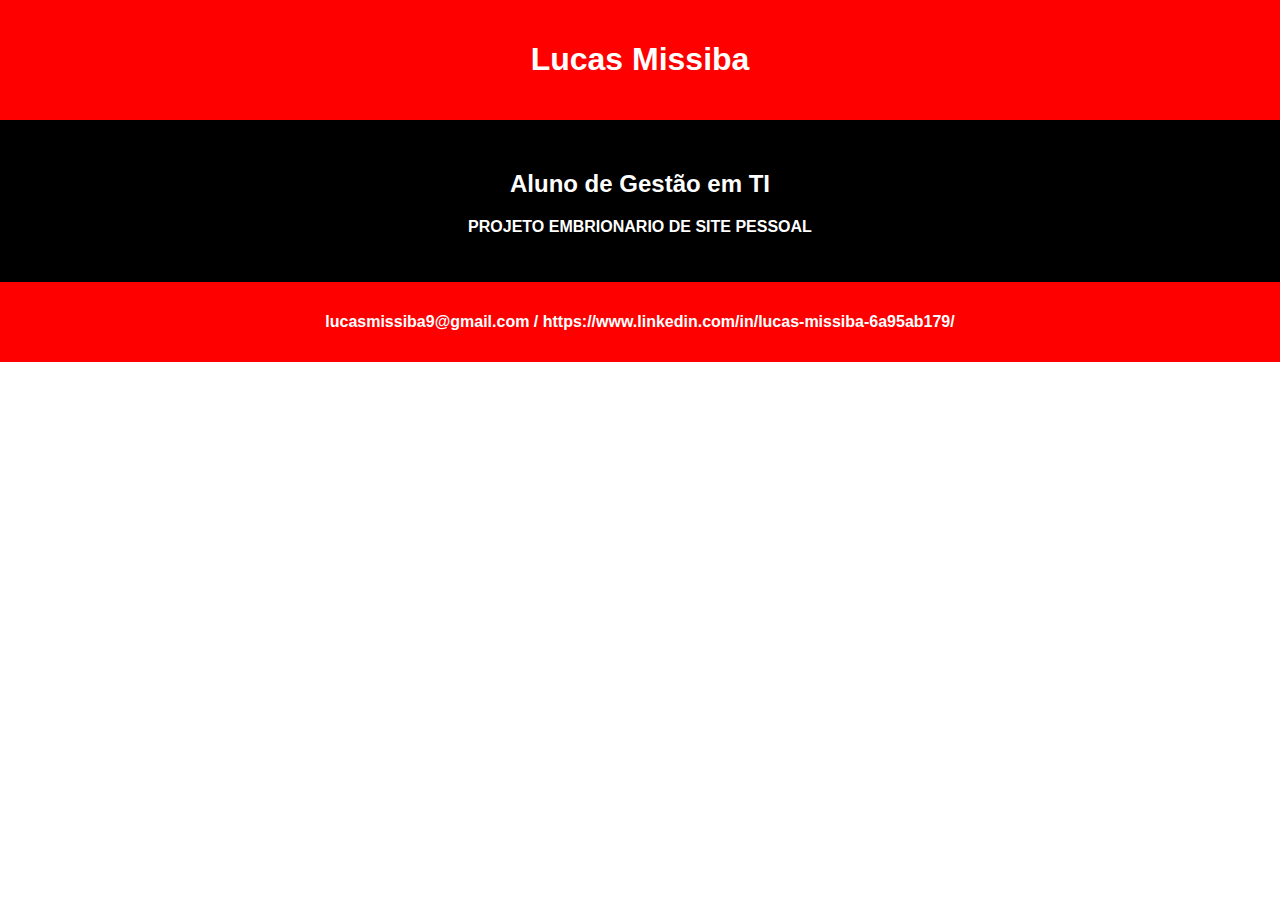
<file: index.html>
<!DOCTYPE html>
<html lang="pt-br">
<head>
    <meta charset="UTF-8">
    <title>Lucas Missiba</title>
    <link rel="stylesheet" href="style.css">
</head>
<body>
    <header><h1>Lucas Missiba</h1></header>
    <section>
        <h2>Aluno de Gestão em TI</h2>
        <p>PROJETO EMBRIONARIO DE SITE PESSOAL</p>
    </section>
    <footer>
      <p>lucasmissiba9@gmail.com / https://www.linkedin.com/in/lucas-missiba-6a95ab179/</p>
    </footer>
</body>
</html>
</file>
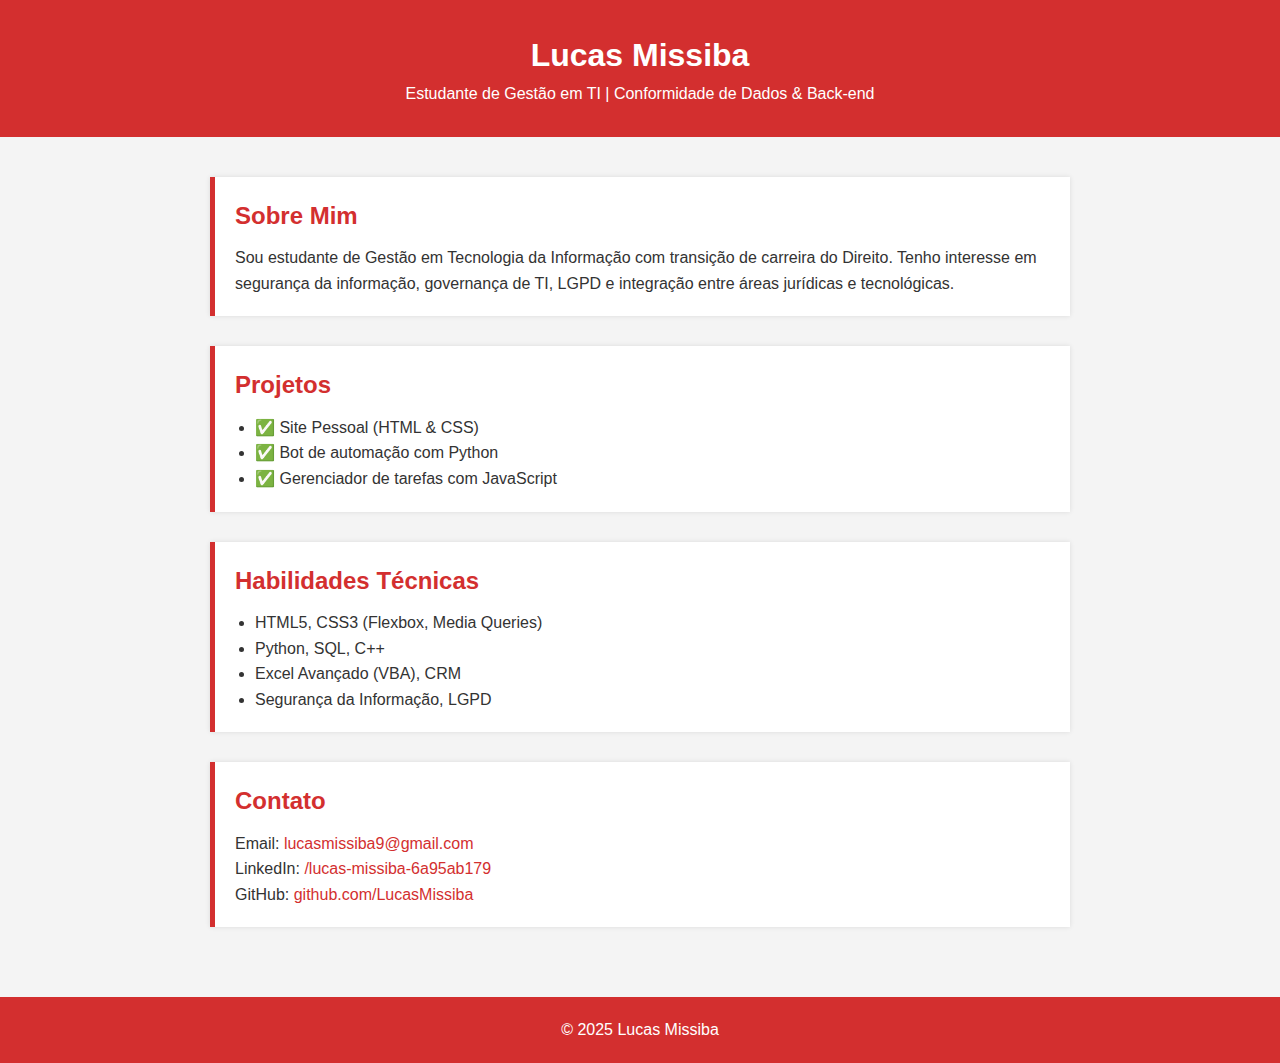
<file: .vscode/index.html>
<html lang="pt-br">
<head>
  <meta charset="UTF-8" />
  <meta name="viewport" content="width=device-width, initial-scale=1.0" />
  <title>Lucas Missiba</title>
  <link rel="stylesheet" href="style.css" />
</head>
<body>
  <header>
    <h1>Lucas Missiba</h1>
    <p>Estudante de Gestão em TI | Conformidade de Dados & Back-end</p>
  </header>

  <main>
    <section class="bio">
      <h2>Sobre Mim</h2>
      <p>
        Sou estudante de Gestão em Tecnologia da Informação com transição de carreira do Direito. Tenho interesse em segurança da informação, governança de TI, LGPD e integração entre áreas jurídicas e tecnológicas.
      </p>
    </section>

    <section class="projetos">
      <h2>Projetos</h2>
      <ul>
        <li>✅ Site Pessoal (HTML & CSS)</li>
        <li>✅ Bot de automação com Python</li>
        <li>✅ Gerenciador de tarefas com JavaScript</li>
      </ul>
    </section>

    <section class="habilidades">
      <h2>Habilidades Técnicas</h2>
      <ul>
        <li>HTML5, CSS3 (Flexbox, Media Queries)</li>
        <li>Python, SQL, C++</li>
        <li>Excel Avançado (VBA), CRM</li>
        <li>Segurança da Informação, LGPD</li>
      </ul>
    </section>

    <section class="contato">
      <h2>Contato</h2>
      <p>Email: <a href="e-mail:lucasmissiba9@gmail.com">lucasmissiba9@gmail.com</a></p>
      <p>LinkedIn: <a href="https://www.linkedin.com/in/lucas-missiba-6a95ab179/" target="_blank">/lucas-missiba-6a95ab179</a></p>
      <p>GitHub: <a href="https://github.com/LucasMissiba" target="_blank">github.com/LucasMissiba</a></p>
    </section>
  </main>

  <footer>
    <p>&copy; 2025 Lucas Missiba</p>
  </footer>
</body>
</html>
</file>
<file: style.css>
body {
    font-family: Arial, sans-serif;
    margin: 0;
    padding: 0;
    font-weight: bold;
}

header {
    background-color: #f00;
    color: white;
    padding: 20px;
    text-align: center;
}

section {
    padding: 30px;
    color: rgb(255, 255, 255);
    text-align: center;
    background-color: #000000;
}

footer {
    background-color: #ff0000;
    color: rgb(255, 255, 255);
    padding: 15px;
    text-align: center;
    font-weight: bold;
}
</file>
<file: .vscode/style.css>
* {
  box-sizing: border-box;
  margin: 0;
  padding: 0;
}

body {
  font-family: Arial, sans-serif;
  line-height: 1.6;
  color: #333;
  background-color: #f4f4f4;
}

header {
  background-color: #d32f2f;
  color: #fff;
  text-align: center;
  padding: 30px 10px;
}

main {
  display: flex;
  flex-direction: column;
  gap: 30px;
  padding: 40px 20px;
  max-width: 900px;
  margin: auto;
}

section {
  background-color: #fff;
  padding: 20px;
  border-left: 5px solid #d32f2f;
  box-shadow: 0 0 5px rgba(0,0,0,0.1);
}

h2 {
  color: #d32f2f;
  margin-bottom: 10px;
}

ul {
  list-style-type: disc;
  margin-left: 20px;
}

a {
  color: #d32f2f;
  text-decoration: none;
}

a:hover {
  text-decoration: underline;
}

footer {
  text-align: center;
  padding: 20px;
  background-color: #d32f2f;
  color: #fff;
  margin-top: 30px;
}

/* Responsivo */
@media (max-width: 600px) {
  main {
    padding: 20px 10px;
  }

  header h1 {
    font-size: 1.8rem;
  }

  section {
    padding: 15px;
  }
}
</file>
